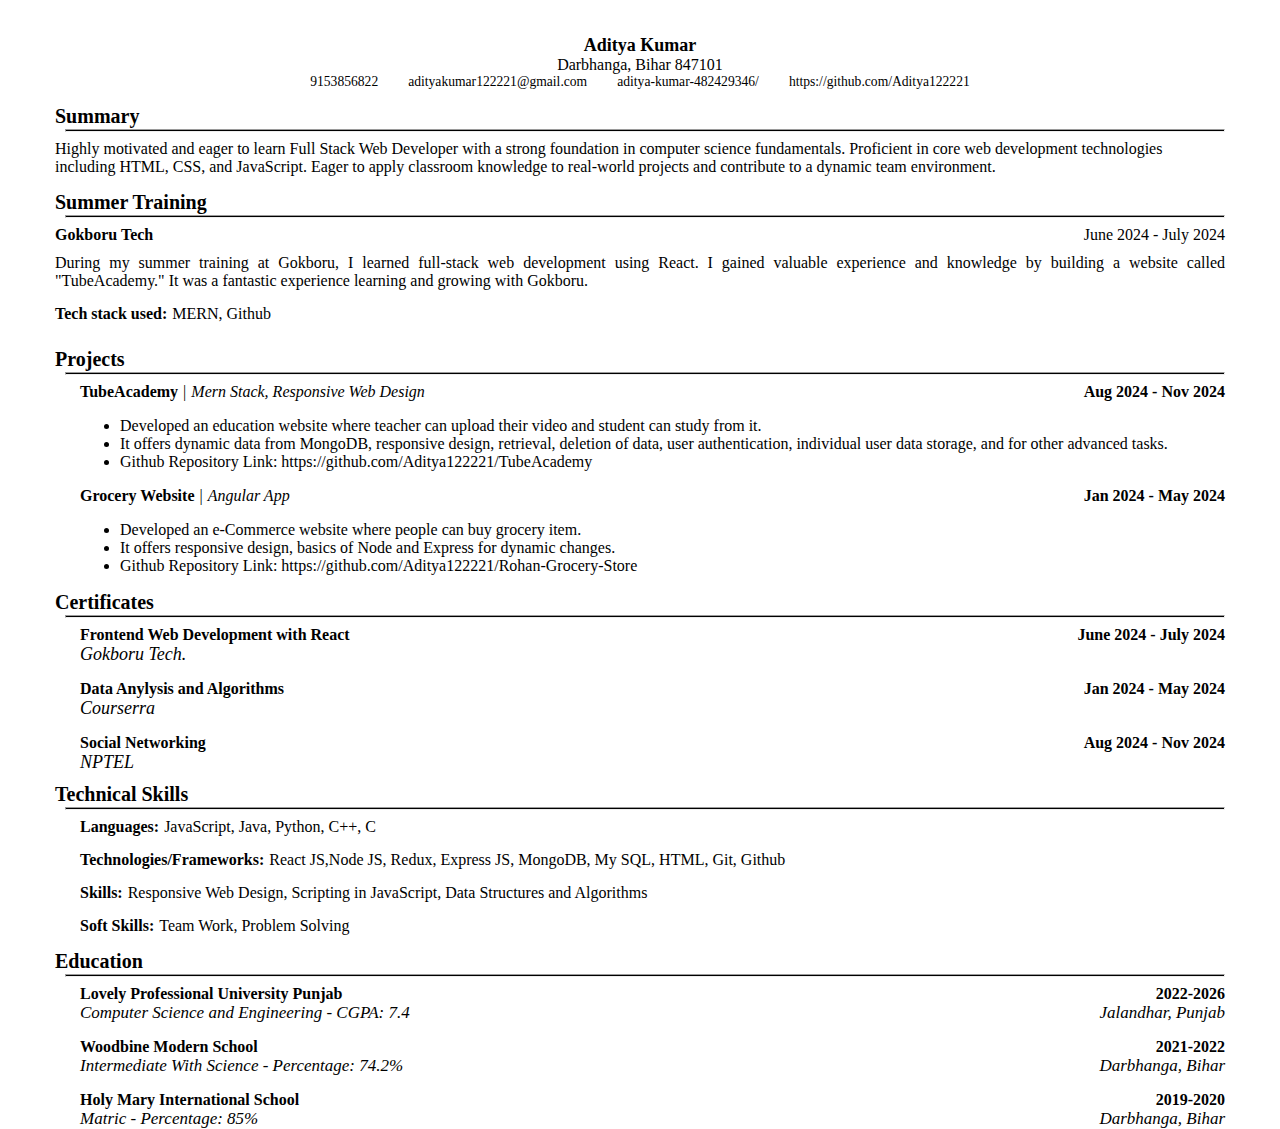
<file: index.html>
<!DOCTYPE html>
<html lang="en">

<head>
    <meta charset="UTF-8">
    <meta name="viewport" content="width=device-width, initial-scale=1.0">
    <link rel="stylesheet" href="index.css">
    <link rel="stylesheet" href="https://cdnjs.cloudflare.com/ajax/libs/font-awesome/6.7.1/css/all.min.css"
        integrity="sha512-5Hs3dF2AEPkpNAR7UiOHba+lRSJNeM2ECkwxUIxC1Q/FLycGTbNapWXB4tP889k5T5Ju8fs4b1P5z/iB4nMfSQ=="
        crossorigin="anonymous" referrerpolicy="no-referrer" />
    <title>Resume</title>
</head>

<body>
    <div class="resume">
        <div class="nameAdd">
            <div class="name">Aditya Kumar</div>
            <div class="address">Darbhanga, Bihar 847101</div>
        </div>
        <div class="cont">
            <div class="contact">
                <i class="fa-solid fa-phone"></i>
                <span>9153856822</span>
            </div>
            <div class="email">
                <i class="fa-solid fa-envelope"></i>
                <span>adityakumar122221@gmail.com</span>
            </div>
            <div class="github">
                <i class="fa-brands fa-linkedin"></i>
                <a href="https://www.linkedin.com/in/aditya-kumar-482429346/" target="_blank">aditya-kumar-482429346/</a>
            </div>
            <div class="github">
                <i class="fa-brands fa-github"></i>
                <a href="https://github.com/Aditya122221" target="_blank">https://github.com/Aditya122221</a>
            </div>
        </div>

        <div class="Summary">
            <div class="s">Summary</div>
            <hr>
            <div class="para">Highly motivated and eager to learn Full Stack Web Developer with a strong foundation in
                computer science fundamentals. Proficient in core web development technologies including HTML, CSS, and
                JavaScript. Eager to apply classroom knowledge to real-world projects and contribute to a dynamic team
                environment.</div>
        </div>

        <div class="Summary">
            <div class="s">Summer Training</div>
            <hr>
            <div class="sTitle">
                <div class="title">Gokboru Tech</div>
                <div class="dura">June 2024 - July 2024</div>
            </div>
            <div class="Sdesc">
                During my summer training at Gokboru, I learned full-stack web development using React. I gained valuable experience and knowledge by building a website called "TubeAcademy." It was a fantastic experience learning and growing with Gokboru.
            </div>
            <div class="STech">
                <span class="thead">Tech stack used: </span>
                <span>MERN, Github</span>
            </div>
        </div>

        <div class="project">
            <div class="p">Projects</div>
            <hr>

            <!-- Repeat this for multiple Project Details -->

            <div class="projectwithdes">
                <div class="titledate">
                    <div class="titlesub">
                        <span class="title">TubeAcademy</span>
                        <span class="dandi">|</span>
                        <span class="subtitle">Mern Stack, Responsive Web Design</span>
                    </div>
                    <span class="date">Aug 2024 - Nov 2024</span>
                </div>
                <ul class="proDes">
                    <li class="descrip">Developed an education website where teacher can upload their video and student
                        can study from it.</li>
                    <li class="descrip">It offers dynamic data from MongoDB, responsive design, retrieval, deletion of
                        data, user authentication, individual user data storage, and for other advanced tasks.</li>
                    <li class="descrip">Github Repository Link: <a href="https://github.com/Aditya122221/TubeAcademy"
                            target="_blank">https://github.com/Aditya122221/TubeAcademy</a></li>
                </ul>
            </div>
            <div class="projectwithdes">
                <div class="titledate">
                    <div class="titlesub">
                        <span class="title">Grocery Website</span>
                        <span class="dandi">|</span>
                        <span class="subtitle">Angular App</span>
                    </div>
                    <span class="date">Jan 2024 - May 2024</span>
                </div>
                <ul class="proDes">
                    <li class="descrip">Developed an e-Commerce website where people can buy grocery item.</li>
                    <li class="descrip">It offers responsive design, basics of Node and Express for dynamic changes.
                    </li>
                    <li class="descrip">Github Repository Link: <a
                            href="https://github.com/Aditya122221/Rohan-Grocery-Store"
                            target="_blank">https://github.com/Aditya122221/Rohan-Grocery-Store</a></li>
                </ul>
            </div>
        </div>

        <div class="certifi">
            <div class="c">Certificates</div>
            <hr>

            <!-- Repeat this for multiple Certification Details -->

            <div class="ccff">

                <div class="certificatwithdes">
                    <div class="titledate">
                        <div class="title">Frontend Web Development with React</div>
                        <div class="date">June 2024 - July 2024</div>
                    </div>
                    <div class="webname">Gokboru Tech.</div>
                </div>

                <div class="certificatwithdes">
                    <div class="titledate">
                        <div class="title">Data Anylysis and Algorithms</div>
                        <div class="date">Jan 2024 - May 2024</div>
                    </div>
                    <div class="webname">Courserra</div>
                </div>

                <div class="certificatwithdes">
                    <div class="titledate">
                        <div class="title">Social Networking</div>
                        <div class="date">Aug 2024 - Nov 2024</div>
                    </div>
                    <div class="webname">NPTEL</div>
                </div>
            </div>
        </div>

        <div class="technical">
            <div class="t">Technical Skills</div>
            <hr>

            <!-- Repeat this for multiple skill -->

            <div class="ski">
                <div class="skillwithdesc">
                    <div class="skill">
                        <span class="skilltitle">Languages: </span>
                        <span class="dess">JavaScript, Java, Python, C++, C</span>
                    </div>
                </div>

                <div class="skillwithdesc">
                    <div class="skill">
                        <span class="skilltitle">Technologies/Frameworks: </span>
                        <span class="dess">React JS,Node JS, Redux, Express JS, MongoDB, My SQL, HTML, Git,
                            Github</span>
                    </div>
                </div>

                <div class="skillwithdesc">
                    <div class="skill">
                        <span class="skilltitle">Skills: </span>
                        <span class="dess">Responsive Web Design, Scripting in JavaScript, Data Structures and
                            Algorithms</span>
                    </div>
                </div>

                <div class="skillwithdesc">
                    <div class="skill">
                        <span class="skilltitle">Soft Skills: </span>
                        <span class="dess">Team Work, Problem Solving</span>
                    </div>
                </div>
            </div>
        </div>

        <div class="edu">
            <div class="e">Education</div>
            <hr>

            <!-- Repeat this for multiple Education details -->
            <div class="eedd">
                <div class="a">
                    <div class="b">
                        <div class="d">Lovely Professional University Punjab</div>
                        <div class="x">2022-2026</div>
                    </div>
                    <div class="z">
                        <div class="f">Computer Science and Engineering - CGPA: 7.4</div>
                        <div class="g">Jalandhar, Punjab</div>
                    </div>
                </div>

                <div class="a">
                    <div class="b">
                        <div class="d">Woodbine Modern School</div>
                        <div class="x">2021-2022</div>
                    </div>
                    <div class="z">
                        <div class="f">Intermediate With Science - Percentage: 74.2%</div>
                        <div class="g">Darbhanga, Bihar</div>
                    </div>
                </div>

                <div class="a">
                    <div class="b">
                        <div class="d">Holy Mary International School</div>
                        <div class="x">2019-2020</div>
                    </div>
                    <div class="z">
                        <div class="f">Matric - Percentage: 85%</div>
                        <div class="g">Darbhanga, Bihar</div>
                    </div>
                </div>
            </div>
        </div>
    </div>
</body>

</html>
</file>
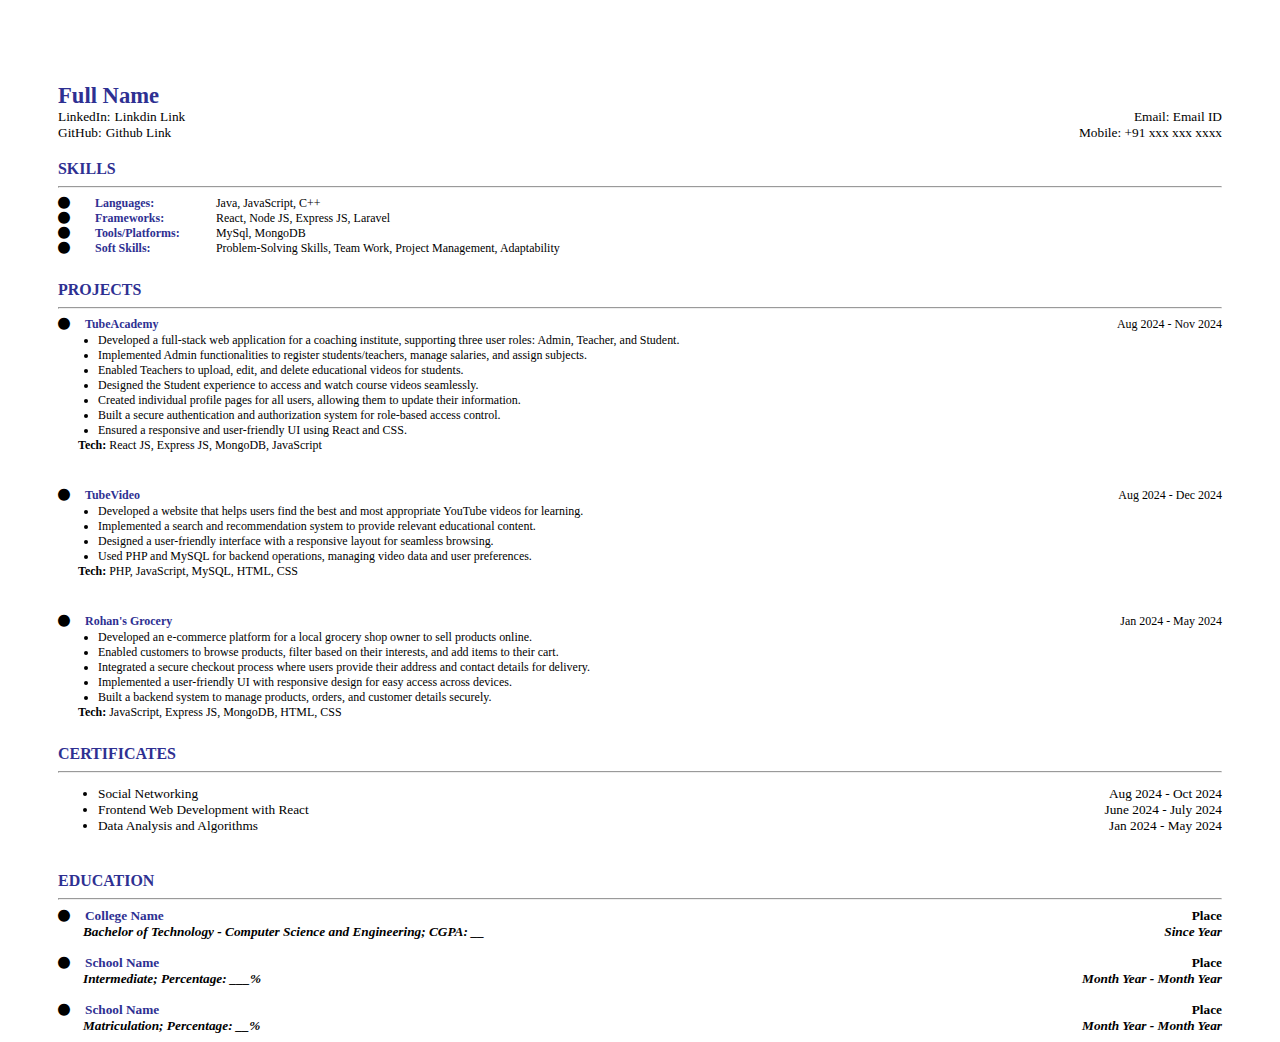
<file: GeneralCV/index.html>
<!DOCTYPE html>
<html lang="en">

<head>
    <meta charset="UTF-8">
    <meta name="viewport" content="width=device-width, initial-scale=1.0">
    <link rel="stylesheet" href="https://cdnjs.cloudflare.com/ajax/libs/font-awesome/6.7.2/css/all.min.css"
        integrity="sha512-Evv84Mr4kqVGRNSgIGL/F/aIDqQb7xQ2vcrdIwxfjThSH8CSR7PBEakCr51Ck+w+/U6swU2Im1vVX0SVk9ABhg=="
        crossorigin="anonymous" referrerpolicy="no-referrer" />
    <link rel="stylesheet" href="index.css">
    <title>General CV</title>
</head>

<body>
    <div class="resume">
        <div class="name">Full Name</div>
        <div class="contact">
            <div class="link">
                <div class="linkdin">
                    <div class="lindin1">LinkedIn: </div>
                    <a href="#" class="linkdin2"
                        target="_blank">Linkdin Link</a>
                </div>
                <div class="email">Email: Email ID</div>
            </div>
            <div class="con">
                <div class="linkdin">
                    <div class="lindin1">GitHub: </div>
                    <a href="#" class="linkdin2"
                        target="_blank">Github Link</a>
                </div>
                <div class="phone">Mobile: +91 xxx xxx xxxx</div>
            </div>
        </div>

        <!-- ---------------------------------Skills----------------------------- -->

        <div class="tt" id="special">
            <div class="title">SKILLS</div>
            <hr class="regularHR">

            <div class="aa">
                <!-- Copy this for multiple skills -->
                <div class="ab">
                    <i class="fa-solid fa-circle" style="color: #000000;"></i>
                    <div class="ac">Languages:</div>
                    <div class="ad">Java, JavaScript, C++</div>
                </div>
                <div class="ab">
                    <i class="fa-solid fa-circle" style="color: #000000;"></i>
                    <div class="ac">Frameworks:</div>
                    <div class="ad">React, Node JS, Express JS, Laravel</div>
                </div>
                <div class="ab">
                    <i class="fa-solid fa-circle" style="color: #000000;"></i>
                    <div class="ac">Tools/Platforms:</div>
                    <div class="ad">MySql, MongoDB</div>
                </div>
                <div class="ab">
                    <i class="fa-solid fa-circle" style="color: #000000;"></i>
                    <div class="ac">Soft Skills:</div>
                    <div class="ad">Problem-Solving Skills, Team Work, Project Management, Adaptability</div>
                </div>
            </div>
        </div>

        <!-- -------------------------------Internship--------------------------- -->

        <!-- <div class="tt">
            <div class="title">INTERNSHIP</div>
            <hr class="regularHR">
            <div class="ba"> -->
        <!-- Copy this for multiple Internship details -->
        <!-- <div class="bb">
                    <div class="bc">
                        <div class="bf">
                            <i class="fa-solid fa-circle" style="color: #000000;"></i>
                            <div class="bd">RGIS Web Solution</div>
                        </div>
                        <div class="be">August 2024 - November 2024</div>
                    </div>
                    <div class="bg">SDE Intern</div>
                    <div class="bh">
                        <div class="bi">
                            <i class="fa-regular fa-circle" style="color: #000000;"></i>
                            <div class="bj"> <span class="points">About: </span>Maintained APIs, Database, Bugs and Front-End Development and consistently exhibited a high level of professionalism.</div>
                        </div>
                        <div class="bi">
                            <i class="fa-regular fa-circle" style="color: #000000;"></i>
                            <span class="points" id="ff">Tech stack used: </span>
                            <span class="bk">Express JS, Rest API, Mongo DB</span>
                        </div>
                    </div>
                </div>
            </div>
        </div> -->

        <!-- -----------------------------Projects------------------------------- -->

        <div class="tt">
            <div class="title">PROJECTS</div>
            <hr class="regularHR">

            <div class="ca">
                <!-- Copy this for multiple project details -->
                <div class="cb">
                    <div class="cc">
                        <div class="cd">
                            <i class="fa-solid fa-circle" style="color: #000000;"></i>
                            <div class="ce">TubeAcademy</div>
                        </div>
                        <div class="cf">Aug 2024 - Nov 2024</div>
                    </div>
                    <ul class="pul">
                        <!-- Copy this for multiple project description -->
                        <li class="pli">Developed a full-stack web application for a coaching institute, supporting three user roles: Admin, Teacher, and Student.</li>
                        <li class="pli">Implemented Admin functionalities to register students/teachers, manage salaries, and assign subjects.</li>
                        <li class="pli">Enabled Teachers to upload, edit, and delete educational videos for students.</li>
                        <li>Designed the Student experience to access and watch course videos seamlessly.</li>
                        <li>Created individual profile pages for all users, allowing them to update their information.</li>
                        <li>Built a secure authentication and authorization system for role-based access control.</li>
                        <li>Ensured a responsive and user-friendly UI using React and CSS.</li>
                    </ul>
                    <div class="cg">
                        <span class="ch">Tech: </span>
                        <span class="ci">React JS, Express JS, MongoDB, JavaScript</span>
                    </div>
                </div>

                <div class="cb ggg">
                    <div class="cc">
                        <div class="cd">
                            <i class="fa-solid fa-circle" style="color: #000000;"></i>
                            <div class="ce">TubeVideo</div>
                        </div>
                        <div class="cf">Aug 2024 - Dec 2024</div>
                    </div>
                    <ul class="pul">
                        <!-- Copy this for multiple project description -->
                        <li class="pli">Developed a website that helps users find the best and most appropriate YouTube videos for learning.</li>
                        <li class="pli">Implemented a search and recommendation system to provide relevant educational content.</li>
                        <li>Designed a user-friendly interface with a responsive layout for seamless browsing.</li>
                        <li>Used PHP and MySQL for backend operations, managing video data and user preferences.</li>
                    </ul>
                    <div class="cg">
                        <span class="ch">Tech: </span>
                        <span class="ci">PHP, JavaScript, MySQL, HTML, CSS</span>
                    </div>
                </div>

                <div class="cb ggg">
                    <div class="cc">
                        <div class="cd">
                            <i class="fa-solid fa-circle" style="color: #000000;"></i>
                            <div class="ce">Rohan's Grocery</div>
                        </div>
                        <div class="cf">Jan 2024 - May 2024</div>
                    </div>
                    <ul class="pul">
                        <!-- Copy this for multiple project description -->
                        <li class="pli">Developed an e-commerce platform for a local grocery shop owner to sell products online.</li>
                        <li class="pli">Enabled customers to browse products, filter based on their interests, and add items to their cart.</li>
                        <li>Integrated a secure checkout process where users provide their address and contact details for delivery.</li>
                        <li>Implemented a user-friendly UI with responsive design for easy access across devices.</li>
                        <li>Built a backend system to manage products, orders, and customer details securely.</li>
                    </ul>
                    <div class="cg">
                        <span class="ch">Tech: </span>
                        <span class="ci">JavaScript, Express JS, MongoDB, HTML, CSS</span>
                    </div>
                </div>
            </div>
        </div>

        <!-- ---------------------------Certificates----------------------------- -->

        <div class="tt">
            <div class="title">CERTIFICATES</div>
            <hr class="regularHR">

            <div class="da">
                <ul class="cul">
                    <!-- Copy this for multiple Certificates details -->
                    <li class="cli">
                        <div class="de">
                            <div class="dc">Social Networking</div>
                            <div class="dd">Aug 2024 - Oct 2024</div>
                        </div>
                    </li>
                    <li class="cli">
                        <div class="de">
                            <div class="dc">Frontend Web Development with React</div>
                            <div class="dd">June 2024 - July 2024</div>
                        </div>
                    </li>
                    <li class="cli">
                        <div class="de">
                            <div class="dc">Data Analysis and Algorithms</div>
                            <div class="dd">Jan 2024 - May 2024</div>
                        </div>
                    </li>
                </ul>
            </div>
        </div>

        <!-- <div class="tt">
            <div class="title">EXTRA CURRICULAR</div>
            <hr class="regularHR">

            <div>
                <ul>
                    <li>NTPC Quiz Competition( Feb, 2024)<br>
                        Topic: Business <br>
                        Scored 4th rank in Bihar and Jharkhand Zone
                    </li> <br>
                    <li>NSS Member(Since 2023)<br>
                        Recently volunteered  in the event organized in Red Cross Bhawan by Louise Braille Welfare Association for the blind people. <br>
                    </li><br>
                    <li>Treasurer and Finance Manager(Since 2023)<br>
                        Handling budgeting, expense tracking, and fund allocation while ensuring financial transparency and stability.
                    </li>
                </ul>
            </div>
        </div> -->

        <!-- -------------------------------Education--------------------------- -->

        <div class="tt">
            <div class="title">EDUCATION</div>
            <hr class="regularHR">

            <div class="ea">
                <!-- Copy this for multiple education details -->
                <div class="eb">
                    <div class="ec">
                        <div class="ee">
                            <i class="fa-solid fa-circle" style="color: #000000;"></i>
                            <div class="ef">College Name</div>
                        </div>
                        <div class="eg">Place</div>
                    </div>
                    <div class="ed">
                        <div class="eh">Bachelor of Technology - Computer Science and Engineering; <span class="points">
                                CGPA: __</span></div>
                        <div class="ei">Since Year</div>
                    </div>
                </div>

                <div class="eb" id="sec">
                    <div class="ec">
                        <div class="ee">
                            <i class="fa-solid fa-circle" style="color: #000000;"></i>
                            <div class="ef">School Name</div>
                        </div>
                        <div class="eg">Place</div>
                    </div>
                    <div class="ed">
                        <div class="eh">Intermediate; <span class="points"> Percentage: ___%</span></div>
                        <div class="ei">Month Year - Month Year</div>
                    </div>
                </div>

                <div class="eb" id="sec">
                    <div class="ec">
                        <div class="ee">
                            <i class="fa-solid fa-circle" style="color: #000000;"></i>
                            <div class="ef">School Name</div>
                        </div>
                        <div class="eg">Place</div>
                    </div>
                    <div class="ed">
                        <div class="eh">Matriculation; <span class="points"> Percentage: __%</span></div>
                        <div class="ei">Month Year - Month Year</div>
                    </div>
                </div>
            </div>
        </div>
    </div>
</body>

</html>
</file>
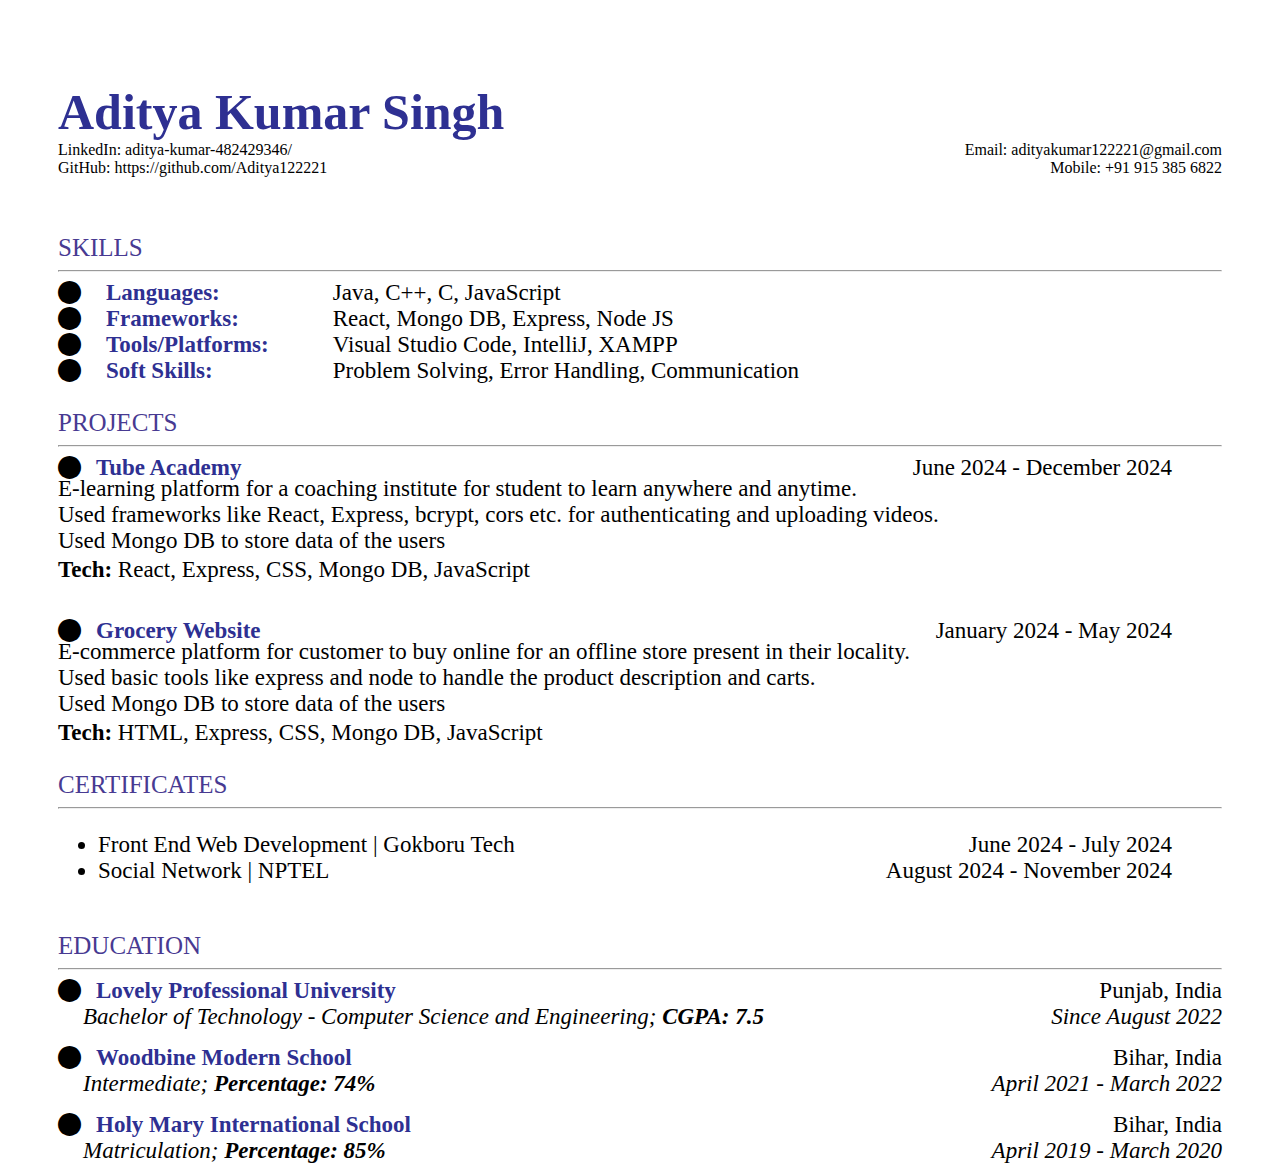
<file: SoftSkill/index.html>
<!DOCTYPE html>
<html lang="en">

<head>
    <meta charset="UTF-8">
    <meta name="viewport" content="width=device-width, initial-scale=1.0">
    <link rel="stylesheet" href="https://cdnjs.cloudflare.com/ajax/libs/font-awesome/6.7.2/css/all.min.css"
        integrity="sha512-Evv84Mr4kqVGRNSgIGL/F/aIDqQb7xQ2vcrdIwxfjThSH8CSR7PBEakCr51Ck+w+/U6swU2Im1vVX0SVk9ABhg=="
        crossorigin="anonymous" referrerpolicy="no-referrer" />
    <link rel="stylesheet" href="index.css">
    <title>Soft Skill</title>
</head>

<body>
    <div class="resume">
        <div class="name">Aditya Kumar Singh</div>
        <div class="contact">
            <div class="link">
                <div class="linkdin">
                    <div class="lindin1">LinkedIn: </div>
                    <a href="https://www.linkedin.com/in/aditya-kumar-482429346/" class="linkdin2" target="_blank">aditya-kumar-482429346/</a>
                </div>
                <div class="email">Email: adityakumar122221@gmail.com</div>
            </div>
            <div class="con">
                <div class="linkdin">
                    <div class="lindin1">GitHub: </div>
                    <a href="https://github.com/Aditya122221" class="linkdin2" target="_blank">https://github.com/Aditya122221</a>
                </div>
                <div class="phone">Mobile: +91 915 385 6822</div>
            </div>
        </div>

        <!-- ---------------------------------Skills----------------------------- -->

        <div class="tt" id="special">
            <div class="title">SKILLS</div>
            <hr class="regularHR">

            <div class="aa">
                <!-- Copy this for multiple skills -->
                <div class="ab">
                    <i class="fa-solid fa-circle" style="color: #000000;"></i>
                    <div class="ac">Languages:</div>
                    <div class="ad">Java, C++, C, JavaScript</div>
                </div>
                <div class="ab">
                    <i class="fa-solid fa-circle" style="color: #000000;"></i>
                    <div class="ac">Frameworks:</div>
                    <div class="ad">React, Mongo DB, Express, Node JS</div>
                </div>
                <div class="ab">
                    <i class="fa-solid fa-circle" style="color: #000000;"></i>
                    <div class="ac">Tools/Platforms:</div>
                    <div class="ad">Visual Studio Code, IntelliJ, XAMPP</div>
                </div>
                <div class="ab">
                    <i class="fa-solid fa-circle" style="color: #000000;"></i>
                    <div class="ac">Soft Skills:</div>
                    <div class="ad">Problem Solving, Error Handling, Communication</div>
                </div>
            </div>
        </div>

        <!-- -------------------------------Internship--------------------------- -->

        <!-- <div class="tt">
            <div class="title">INTERNSHIP</div>
            <hr class="regularHR">
            <div class="ba"> -->
                <!-- Copy this for multiple Internship details -->
                <!-- <div class="bb">
                    <div class="bc">
                        <div class="bf">
                            <i class="fa-solid fa-circle" style="color: #000000;"></i>
                            <div class="bd">RGIS Web Solution</div>
                        </div>
                        <div class="be">August 2024 - November 2024</div>
                    </div>
                    <div class="bg">SDE Intern</div>
                    <div class="bh">
                        <div class="bi">
                            <i class="fa-regular fa-circle" style="color: #000000;"></i>
                            <div class="bj"> <span class="points">About: </span>Maintained APIs, Database, Bugs and Front-End Development and consistently exhibited a high level of professionalism.</div>
                        </div>
                        <div class="bi">
                            <i class="fa-regular fa-circle" style="color: #000000;"></i>
                            <span class="points" id="ff">Tech stack used: </span>
                            <span class="bk">Express JS, Rest API, Mongo DB</span>
                        </div>
                    </div>
                </div>
            </div>
        </div> -->

        <!-- -----------------------------Projects------------------------------- -->

        <div class="tt">
            <div class="title">PROJECTS</div>
            <hr class="regularHR">

            <div class="ca">
                <!-- Copy this for multiple project details -->
                <div class="cb">
                    <div class="cc">
                        <div class="cd">
                            <i class="fa-solid fa-circle" style="color: #000000;"></i>
                            <div class="ce">Tube Academy</div>
                        </div>
                        <div class="cf">June 2024 - December 2024</div>
                    </div>
                    <ul class="pul">
                        <!-- Copy this for multiple project description -->
                        <li class="pli">E-learning platform for a coaching institute for student to learn anywhere and anytime.</li>
                        <li class="pli">Used frameworks like React, Express, bcrypt, cors etc. for authenticating and uploading videos.</li>
                        <li class="pli">Used Mongo DB to store data of the users</li>
                    </ul>
                    <div class="cg">
                        <span class="ch">Tech: </span>
                        <span class="ci">React, Express, CSS, Mongo DB, JavaScript</span>
                    </div>
                </div>

                <div class="cb ggg">
                    <div class="cc">
                        <div class="cd">
                            <i class="fa-solid fa-circle" style="color: #000000;"></i>
                            <div class="ce">Grocery Website</div>
                        </div>
                        <div class="cf">January 2024 - May 2024</div>
                    </div>
                    <ul class="pul">
                        <!-- Copy this for multiple project description -->
                        <li class="pli">E-commerce platform for customer to buy online for an offline store present in their locality.</li>
                        <li class="pli">Used basic tools like express and node to handle the product description and carts.</li>
                        <li class="pli">Used Mongo DB to store data of the users</li>
                    </ul>
                    <div class="cg">
                        <span class="ch">Tech: </span>
                        <span class="ci">HTML, Express, CSS, Mongo DB, JavaScript</span>
                    </div>
                </div>
            </div>
        </div>

        <!-- ---------------------------Certificates----------------------------- -->

        <div class="tt">
            <div class="title">CERTIFICATES</div>
            <hr class="regularHR">

            <div class="da">
                <ul class="cul">
                    <!-- Copy this for multiple Certificates details -->
                    <li class="cli">
                        <div class="de">
                            <div class="dc">Front End Web Development | Gokboru Tech</div>
                            <div class="dd">June 2024 - July 2024</div>
                        </div>
                    </li>
                    <li class="cli">
                        <div class="de">
                            <div class="dc">Social Network | NPTEL</div>
                            <div class="dd">August 2024 - November 2024</div>
                        </div>
                    </li>
                </ul>
            </div>
        </div>

        <!-- -------------------------------Education--------------------------- -->

        <div class="tt">
            <div class="title">EDUCATION</div>
            <hr class="regularHR">

            <div class="ea">
                <!-- Copy this for multiple education details -->
                <div class="eb">
                    <div class="ec">
                        <div class="ee">
                            <i class="fa-solid fa-circle" style="color: #000000;"></i>
                            <div class="ef">Lovely Professional University</div>
                        </div>
                        <div class="eg">Punjab, India</div>
                    </div>
                    <div class="ed">
                        <div class="eh">Bachelor of Technology - Computer Science and Engineering; <span class="points"> CGPA: 7.5</span></div>
                        <div class="ei">Since August 2022</div>
                    </div>
                </div>

                <div class="eb" id="sec">
                    <div class="ec">
                        <div class="ee">
                            <i class="fa-solid fa-circle" style="color: #000000;"></i>
                            <div class="ef">Woodbine Modern School</div>
                        </div>
                        <div class="eg">Bihar, India</div>
                    </div>
                    <div class="ed">
                        <div class="eh">Intermediate; <span class="points"> Percentage: 74%</span></div>
                        <div class="ei">April 2021 - March 2022</div>
                    </div>
                </div>

                <div class="eb" id="sec">
                    <div class="ec">
                        <div class="ee">
                            <i class="fa-solid fa-circle" style="color: #000000;"></i>
                            <div class="ef">Holy Mary International School</div>
                        </div>
                        <div class="eg">Bihar, India</div>
                    </div>
                    <div class="ed">
                        <div class="eh">Matriculation; <span class="points"> Percentage: 85%</span></div>
                        <div class="ei">April 2019 - March 2020</div>
                    </div>
                </div>
            </div>
        </div>
    </div>
</body>

</html>
</file>
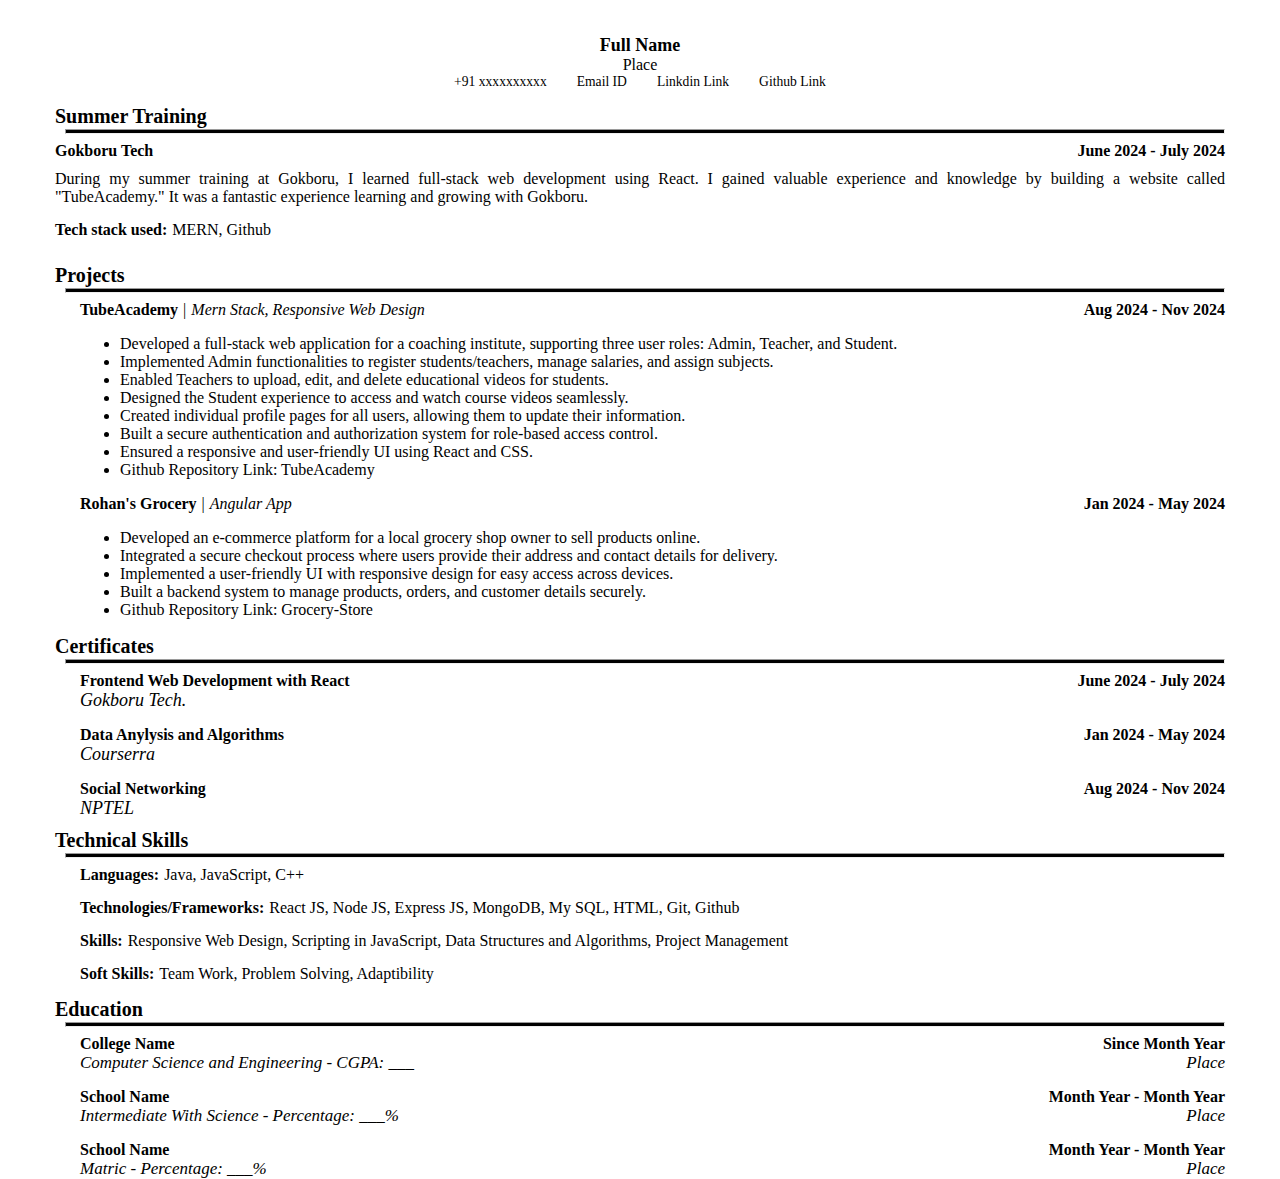
<file: SpecializedCV/index.html>
<!DOCTYPE html>
<html lang="en">

<head>
    <meta charset="UTF-8">
    <meta name="viewport" content="width=device-width, initial-scale=1.0">
    <link rel="stylesheet" href="index.css">
    <link rel="stylesheet" href="https://cdnjs.cloudflare.com/ajax/libs/font-awesome/6.7.1/css/all.min.css"
        integrity="sha512-5Hs3dF2AEPkpNAR7UiOHba+lRSJNeM2ECkwxUIxC1Q/FLycGTbNapWXB4tP889k5T5Ju8fs4b1P5z/iB4nMfSQ=="
        crossorigin="anonymous" referrerpolicy="no-referrer" />
    <title>Specialized Resume</title>
</head>

<body>
    <div class="resume">
        <div class="nameAdd">
            <div class="name">Full Name</div>
            <div class="address">Place</div>
        </div>
        <div class="cont">
            <div class="contact">
                <i class="fa-solid fa-phone"></i>
                <span>+91 xxxxxxxxxx</span>
            </div>
            <div class="email">
                <i class="fa-solid fa-envelope"></i>
                <span>Email ID</span>
            </div>
            <div class="github">
                <i class="fa-brands fa-linkedin"></i>
                <a href="#" target="_blank">Linkdin Link</a>
            </div>
            <div class="github">
                <i class="fa-brands fa-github"></i>
                <a href="#" target="_blank">Github Link</a>
            </div>
        </div>

        <div class="Summary">
            <div class="s">Summer Training</div>
            <hr>
            <div class="sTitle">
                <div class="title">Gokboru Tech</div>
                <div class="dura">June 2024 - July 2024</div>
            </div>
            <div class="Sdesc">
                During my summer training at Gokboru, I learned full-stack web development using React. I gained valuable experience and knowledge by building a website called "TubeAcademy." It was a fantastic experience learning and growing with Gokboru.
            </div>
            <div class="STech">
                <span class="thead">Tech stack used: </span>
                <span>MERN, Github</span>
            </div>
        </div>

        <div class="project">
            <div class="p">Projects</div>
            <hr>

            <!-- Repeat this for multiple Project Details -->

            <div class="projectwithdes">
                <div class="titledate">
                    <div class="titlesub">
                        <span class="title">TubeAcademy</span>
                        <span class="dandi">|</span>
                        <span class="subtitle">Mern Stack, Responsive Web Design</span>
                    </div>
                    <span class="date">Aug 2024 - Nov 2024</span>
                </div>
                <ul class="proDes">
                    <li class="descrip">Developed a full-stack web application for a coaching institute, supporting three user roles: Admin, Teacher, and Student.</li>
                    <li class="descrip">Implemented Admin functionalities to register students/teachers, manage salaries, and assign subjects.</li>
                    <li>Enabled Teachers to upload, edit, and delete educational videos for students.</li>
                    <li>Designed the Student experience to access and watch course videos seamlessly.</li>
                    <li>Created individual profile pages for all users, allowing them to update their information.</li>
                    <li>Built a secure authentication and authorization system for role-based access control.</li>
                    <li>Ensured a responsive and user-friendly UI using React and CSS.</li>
                    <li class="descrip">Github Repository Link: <a href="#"
                            target="_blank">TubeAcademy</a></li>
                </ul>
            </div>
            <div class="projectwithdes">
                <div class="titledate">
                    <div class="titlesub">
                        <span class="title">Rohan's Grocery</span>
                        <span class="dandi">|</span>
                        <span class="subtitle">Angular App</span>
                    </div>
                    <span class="date">Jan 2024 - May 2024</span>
                </div>
                <ul class="proDes">
                    <li class="descrip">Developed an e-commerce platform for a local grocery shop owner to sell products online.</li>
                    <li>Integrated a secure checkout process where users provide their address and contact details for delivery.</li>
                    <li>Implemented a user-friendly UI with responsive design for easy access across devices.</li>
                    <li>Built a backend system to manage products, orders, and customer details securely.</li>
                    <li class="descrip">Github Repository Link: <a
                            href="#"
                            target="_blank">Grocery-Store</a></li>
                </ul>
            </div>
        </div>

        <div class="certifi">
            <div class="c">Certificates</div>
            <hr>

            <!-- Repeat this for multiple Certification Details -->

            <div class="ccff">

                <div class="certificatwithdes">
                    <div class="titledate">
                        <div class="title">Frontend Web Development with React</div>
                        <div class="date">June 2024 - July 2024</div>
                    </div>
                    <div class="webname">Gokboru Tech.</div>
                </div>

                <div class="certificatwithdes">
                    <div class="titledate">
                        <div class="title">Data Anylysis and Algorithms</div>
                        <div class="date">Jan 2024 - May 2024</div>
                    </div>
                    <div class="webname">Courserra</div>
                </div>

                <div class="certificatwithdes">
                    <div class="titledate">
                        <div class="title">Social Networking</div>
                        <div class="date">Aug 2024 - Nov 2024</div>
                    </div>
                    <div class="webname">NPTEL</div>
                </div>
            </div>
        </div>

        <div class="technical">
            <div class="t">Technical Skills</div>
            <hr>

            <!-- Repeat this for multiple skill -->

            <div class="ski">
                <div class="skillwithdesc">
                    <div class="skill">
                        <span class="skilltitle">Languages: </span>
                        <span class="dess">Java, JavaScript, C++</span>
                    </div>
                </div>

                <div class="skillwithdesc">
                    <div class="skill">
                        <span class="skilltitle">Technologies/Frameworks: </span>
                        <span class="dess">React JS, Node JS, Express JS, MongoDB, My SQL, HTML, Git,
                            Github</span>
                    </div>
                </div>

                <div class="skillwithdesc">
                    <div class="skill">
                        <span class="skilltitle">Skills: </span>
                        <span class="dess">Responsive Web Design, Scripting in JavaScript, Data Structures and
                            Algorithms, Project Management</span>
                    </div>
                </div>

                <div class="skillwithdesc">
                    <div class="skill">
                        <span class="skilltitle">Soft Skills: </span>
                        <span class="dess">Team Work, Problem Solving, Adaptibility</span>
                    </div>
                </div>
            </div>
        </div>

        <div class="edu">
            <div class="e">Education</div>
            <hr>

            <!-- Repeat this for multiple Education details -->
            <div class="eedd">
                <div class="a">
                    <div class="b">
                        <div class="d">College Name</div>
                        <div class="x">Since Month Year</div>
                    </div>
                    <div class="z">
                        <div class="f">Computer Science and Engineering - CGPA: ___</div>
                        <div class="g">Place</div>
                    </div>
                </div>

                <div class="a">
                    <div class="b">
                        <div class="d">School Name</div>
                        <div class="x">Month Year - Month Year</div>
                    </div>
                    <div class="z">
                        <div class="f">Intermediate With Science - Percentage: ___%</div>
                        <div class="g">Place</div>
                    </div>
                </div>

                <div class="a">
                    <div class="b">
                        <div class="d">School Name</div>
                        <div class="x">Month Year - Month Year</div>
                    </div>
                    <div class="z">
                        <div class="f">Matric - Percentage: ___%</div>
                        <div class="g">Place</div>
                    </div>
                </div>
            </div>
        </div>
    </div>
</body>

</html>
</file>
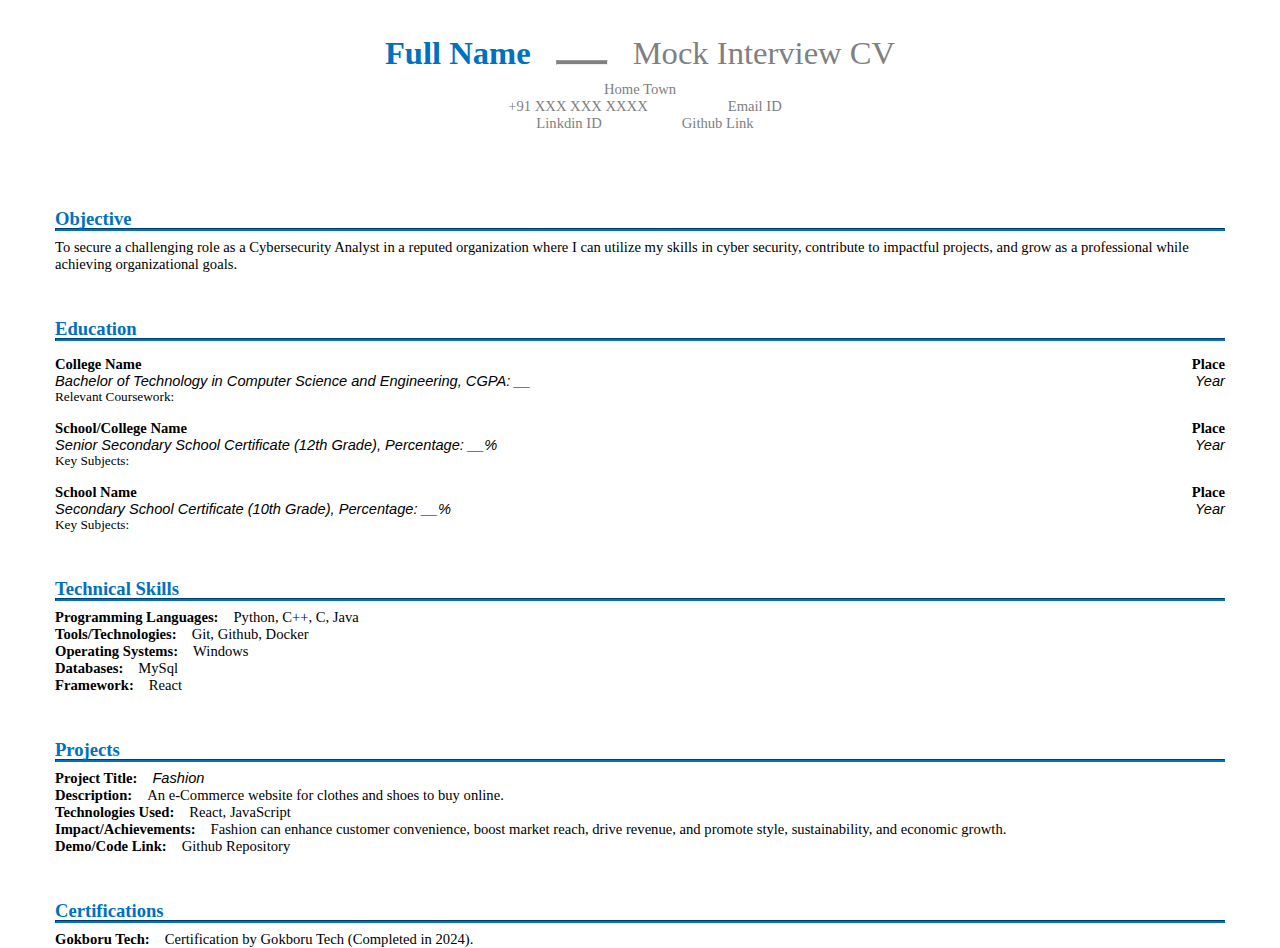
<file: CSE357/indes.html>
<!DOCTYPE html>
<html lang="en">

<head>
    <meta charset="UTF-8">
    <meta name="viewport" content="width=device-width, initial-scale=1.0">
    <title>AI Resume</title>
    <link rel="stylesheet" href="index.css">
    <link rel="stylesheet" href="https://cdnjs.cloudflare.com/ajax/libs/font-awesome/6.7.1/css/all.min.css"
        integrity="sha512-5Hs3dF2AEPkpNAR7UiOHba+lRSJNeM2ECkwxUIxC1Q/FLycGTbNapWXB4tP889k5T5Ju8fs4b1P5z/iB4nMfSQ=="
        crossorigin="anonymous" referrerpolicy="no-referrer" />
</head>

<body>
    <div class="resume">
        <div class="head">
            <div class="name">Full Name</div>
            <hr class="nameHR">
            <div class="mock">Mock Interview CV</div>
        </div>
        <div class="address">
            <span>Home Town</span>
        </div>
        <div class="contact">
            <div class="perCon">
                <div class="phone">
                    <i class="fa-solid fa-mobile" style="color: #808080;"></i>
                    <span>+91 XXX XXX XXXX</span>
                </div>
                <i class="fa-solid fa-circle" style="color: #808080;"></i>
                <div class="phone">
                    <i class="fa-regular fa-envelope" style="color: #808080;"></i>
                    <span>Email ID</span>
                </div>
            </div>
            <div class="perCon">
                <div class="phone">
                    <i class="fa-brands fa-linkedin-in" style="color: #808080;"></i>
                    <a class="aa" target="_blank"
                        href="#">Linkdin ID</a>
                </div>
                <i class="fa-solid fa-circle" style="color: #808080;"></i>
                <div class="phone">
                    <i class="fa-brands fa-github" style="color: #808080;"></i>
                    <a class="aa" target="_blank" href="#">Github Link</a>
                </div>
            </div>
        </div>
        <div class="obj">
            <div class="e">Objective</div>
            <hr class="regularHR">

            <div class="oobb">
                To secure a challenging role as a Cybersecurity Analyst in a reputed organization where I can utilize my skills in cyber security, contribute to impactful projects, and grow as a professional while achieving organizational goals.
            </div>
        </div>

    </div>
    <div class="edu">
        <div class="e">Education</div>
        <hr class="regularHR">

        <!-- Repeat this for multiple Education details -->
        <div class="eedd">
            <div class="uniNameAdd">
                <div class="uniName">College Name</div>
                <div class="uniAdd">Place</div>
            </div>
            <div class="degYr">
                <div class="deg">Bachelor of Technology in Computer Science and Engineering, CGPA: __</div>
                <div class="yr">Year</div>
            </div>
            <div class="courses">
                Relevant Coursework: 
            </div>
        </div>

        <div class="eedd">
            <div class="uniNameAdd">
                <div class="uniName">School/College Name</div>
                <div class="uniAdd">Place</div>
            </div>
            <div class="degYr">
                <div class="deg">Senior Secondary School Certificate (12th Grade), Percentage: __%</div>
                <div class="yr">Year</div>
            </div>
            <div class="courses">
                Key Subjects: 
            </div>
        </div>

        <div class="eedd">
            <div class="uniNameAdd">
                <div class="uniName">School Name</div>
                <div class="uniAdd">Place</div>
            </div>
            <div class="degYr">
                <div class="deg">Secondary School Certificate (10th Grade), Percentage: __%</div>
                <div class="yr">Year</div>
            </div>
            <div class="courses">
                Key Subjects:
            </div>
        </div>
    </div>

    <div class="edu">
        <div class="e">Technical Skills</div>
        <hr class="regularHR">

        <div class="skills">
            <div class="progSkill">
                <div class="prog">Programming Languages:</div>
                <div class="skill">Python, C++, C, Java</div>
            </div>
            <div class="progSkill">
                <div class="prog">Tools/Technologies:</div>
                <div class="skill">Git, Github, Docker</div>
            </div>
            <div class="progSkill">
                <div class="prog">Operating Systems:</div>
                <div class="skill">Windows</div>
            </div>
            <div class="progSkill">
                <div class="prog">Databases:</div>
                <div class="skill">MySql</div>
            </div>
            <div class="progSkill">
                <div class="prog">Framework:</div>
                <div class="skill">React</div>
            </div>
        </div>
    </div>

    <div class="edu">
        <div class="e">Projects</div>
        <hr class="regularHR">

        <div class="projectDes">
            <div class="projectTitle">
                <div class="title">Project Title:</div>
                <div class="dest">Fashion</div>
            </div>
            <div class="projectTitle">
                <div class="title">Description:</div>
                <div class="des">An e-Commerce website for clothes and shoes to buy online.</div>
            </div>
            <div class="projectTitle">
                <div class="title">Technologies Used:</div>
                <div class="des">React, JavaScript</div>
            </div>
            <div class="projectTitle">
                <div class="title">Impact/Achievements:</div>
                <div class="des">Fashion can enhance customer convenience, boost market reach, drive revenue, and
                    promote style, sustainability, and economic growth.</div>
            </div>
            <div class="projectTitle">
                <div class="title">Demo/Code Link:</div>
                <a class="des aaa" href="https://github.com/Adit1225/fashion" target="_blank">Github Repository</a>
            </div>
        </div>

        <!-- Copy this part to add new Projects -->

        <!-- <div class="projectDes acv">
                <div class="projectTitle">
                    <div class="title">Project Title:</div>
                    <div class="dest">Fashion</div>
                </div>
                <div class="projectTitle">
                    <div class="title">Description:</div>
                    <div class="des">An e-Commerce website for clothes and shoes to buy online.</div>
                </div>
                <div class="projectTitle">
                    <div class="title">Technologies Used:</div>
                    <div class="des">React, JavaScript</div>
                </div>
                <div class="projectTitle">
                    <div class="title">Impact/Achievements:</div>
                    <div class="des">Fashion can enhance customer convenience, boost market reach, drive revenue, and promote style, sustainability, and economic growth.</div>
                </div>
                <div class="projectTitle">
                    <div class="title">Demo/Code Link:</div>
                    <a class="des aaa" href="https://github.com/Adit1225/fashion" target="_blank">Github Repository</a>
                </div>
            </div> -->
    </div>

    <div class="edu">
        <div class="e">Certifications</div>
        <hr class="regularHR">
        <div class="CertDes">
            <div class="certDes">
                <div class="certname">Gokboru Tech:</div>
                <div class="des">Certification by Gokboru Tech (Completed in 2024).</div>
            </div>
        </div>
    </div>

    </div>
</body>

</html>
</file>
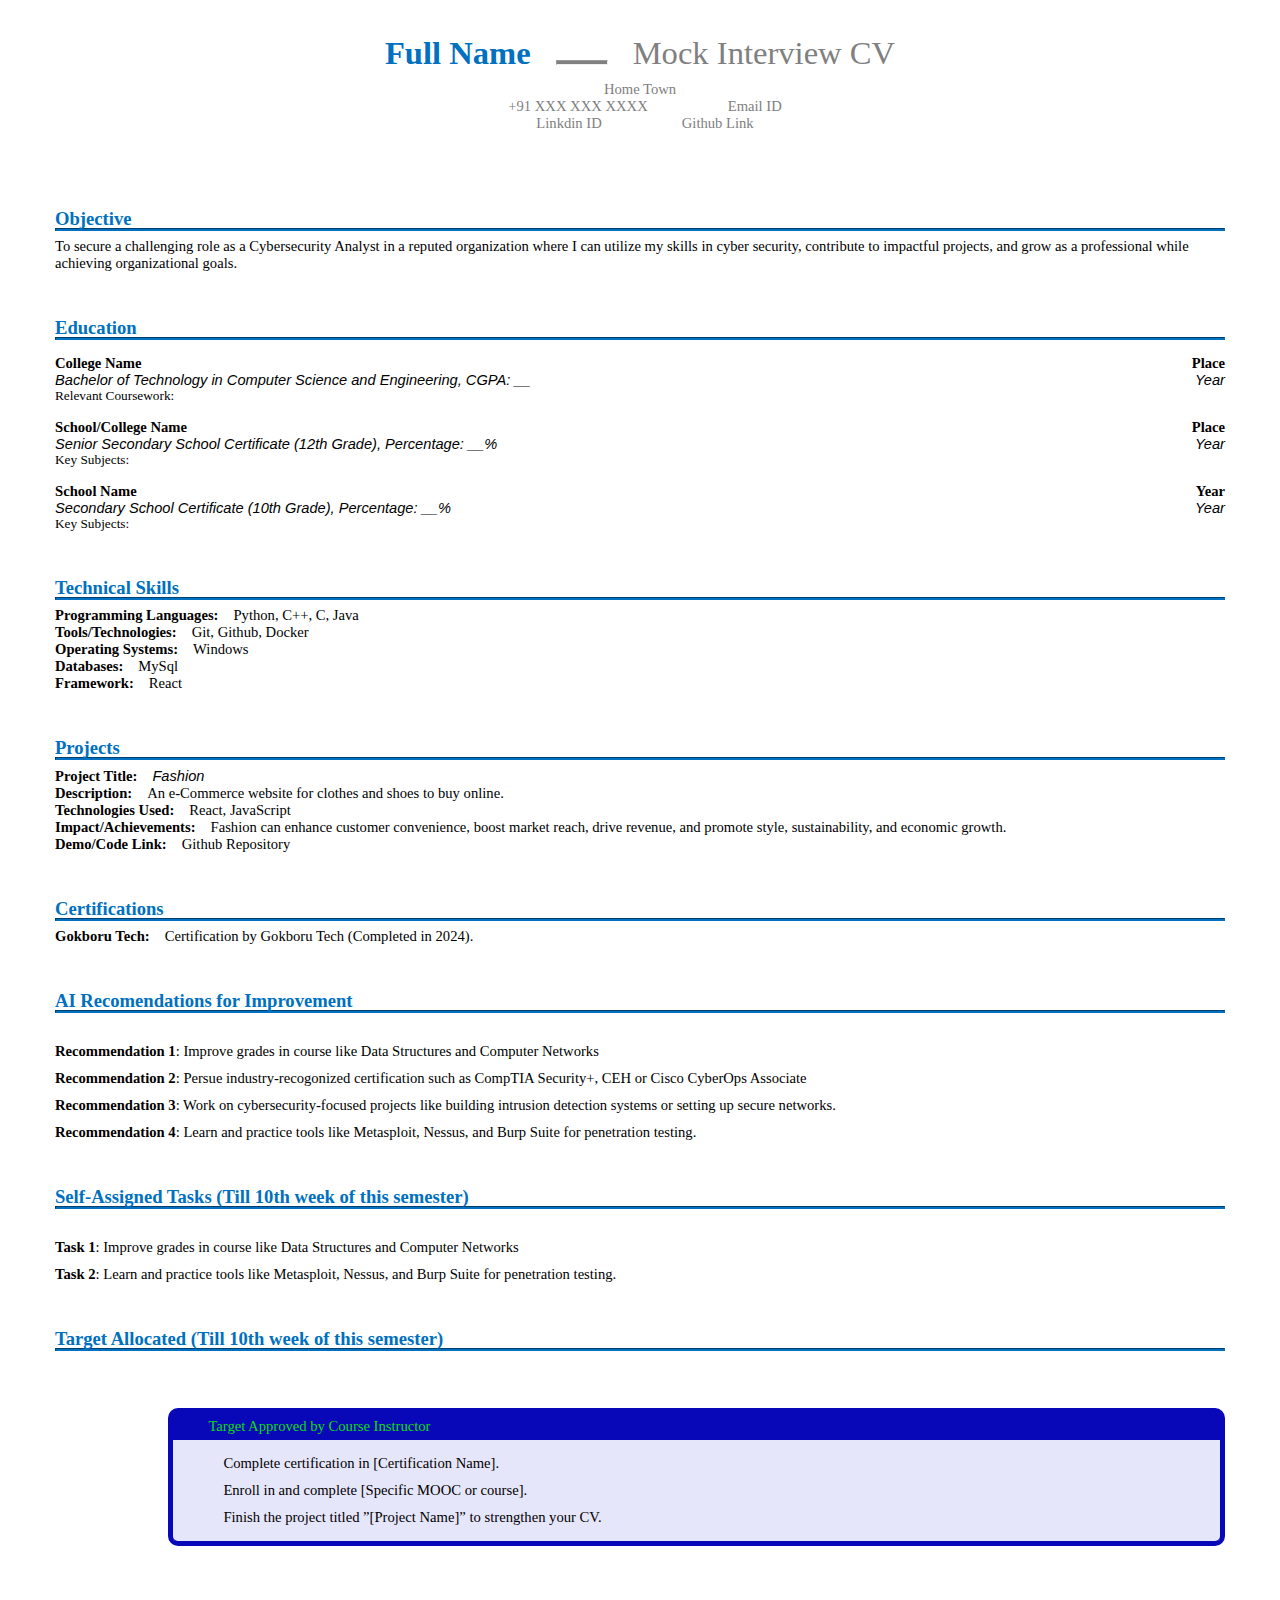
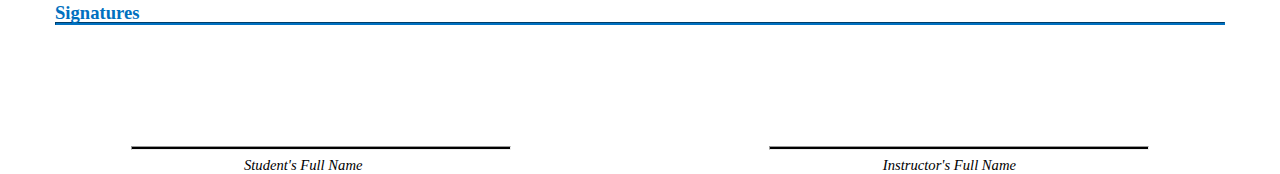
<file: CSE357/teacher.html>
<!DOCTYPE html>
<html lang="en">

<head>
    <meta charset="UTF-8">
    <meta name="viewport" content="width=device-width, initial-scale=1.0">
    <title>Teacher Resume</title>
    <link rel="stylesheet" href="teacher.css">
    <link rel="stylesheet" href="https://cdnjs.cloudflare.com/ajax/libs/font-awesome/6.7.1/css/all.min.css"
        integrity="sha512-5Hs3dF2AEPkpNAR7UiOHba+lRSJNeM2ECkwxUIxC1Q/FLycGTbNapWXB4tP889k5T5Ju8fs4b1P5z/iB4nMfSQ=="
        crossorigin="anonymous" referrerpolicy="no-referrer" />
</head>

<body>
    <div class="resume">
        <div class="head">
            <div class="name">Full Name</div>
            <hr class="nameHR">
            <div class="mock">Mock Interview CV</div>
        </div>
        <div class="address">
            <span>Home Town</span>
        </div>
        <div class="contact">
            <div class="perCon">
                <div class="phone">
                    <i class="fa-solid fa-mobile" style="color: #808080;"></i>
                    <span>+91 XXX XXX XXXX</span>
                </div>
                <i class="fa-solid fa-circle" style="color: #808080;"></i>
                <div class="phone">
                    <i class="fa-regular fa-envelope" style="color: #808080;"></i>
                    <span>Email ID</span>
                </div>
            </div>
            <div class="perCon">
                <div class="phone">
                    <i class="fa-brands fa-linkedin-in" style="color: #808080;"></i>
                    <a class="aa" target="_blank" href="#">Linkdin ID</a>
                </div>
                <i class="fa-solid fa-circle" style="color: #808080;"></i>
                <div class="phone">
                    <i class="fa-brands fa-github" style="color: #808080;"></i>
                    <a class="aa" target="_blank" href="#">Github Link</a>
                </div>
            </div>
        </div>
        <div class="obj">
            <div class="e">Objective</div>
            <hr class="regularHR">

            <div class="oobb">
                To secure a challenging role as a Cybersecurity Analyst in a reputed organization where I can utilize my
                skills in cyber security, contribute to impactful projects, and grow as a professional while achieving
                organizational goals.
            </div>
        </div>

    </div>
    <div class="edu">
        <div class="e">Education</div>
        <hr class="regularHR">

        <!-- Repeat this for multiple Education details -->
        <div class="eedd">
            <div class="uniNameAdd">
                <div class="uniName">College Name</div>
                <div class="uniAdd">Place</div>
            </div>
            <div class="degYr">
                <div class="deg">Bachelor of Technology in Computer Science and Engineering, CGPA: __</div>
                <div class="yr">Year</div>
            </div>
            <div class="courses">
                Relevant Coursework:
            </div>
        </div>

        <div class="eedd">
            <div class="uniNameAdd">
                <div class="uniName">School/College Name</div>
                <div class="uniAdd">Place</div>
            </div>
            <div class="degYr">
                <div class="deg">Senior Secondary School Certificate (12th Grade), Percentage: __%</div>
                <div class="yr">Year</div>
            </div>
            <div class="courses">
                Key Subjects:
            </div>
        </div>

        <div class="eedd">
            <div class="uniNameAdd">
                <div class="uniName">School Name</div>
                <div class="uniAdd">Year</div>
            </div>
            <div class="degYr">
                <div class="deg">Secondary School Certificate (10th Grade), Percentage: __%</div>
                <div class="yr">Year</div>
            </div>
            <div class="courses">
                Key Subjects:
            </div>
        </div>
    </div>

    <div class="edu">
        <div class="e">Technical Skills</div>
        <hr class="regularHR">

        <div class="skills">
            <div class="progSkill">
                <div class="prog">Programming Languages:</div>
                <div class="skill">Python, C++, C, Java</div>
            </div>
            <div class="progSkill">
                <div class="prog">Tools/Technologies:</div>
                <div class="skill">Git, Github, Docker</div>
            </div>
            <div class="progSkill">
                <div class="prog">Operating Systems:</div>
                <div class="skill">Windows</div>
            </div>
            <div class="progSkill">
                <div class="prog">Databases:</div>
                <div class="skill">MySql</div>
            </div>
            <div class="progSkill">
                <div class="prog">Framework:</div>
                <div class="skill">React</div>
            </div>
        </div>
    </div>

    <div class="edu">
        <div class="e">Projects</div>
        <hr class="regularHR">

        <div class="projectDes">
            <div class="projectTitle">
                <div class="title">Project Title:</div>
                <div class="dest">Fashion</div>
            </div>
            <div class="projectTitle">
                <div class="title">Description:</div>
                <div class="des">An e-Commerce website for clothes and shoes to buy online.</div>
            </div>
            <div class="projectTitle">
                <div class="title">Technologies Used:</div>
                <div class="des">React, JavaScript</div>
            </div>
            <div class="projectTitle">
                <div class="title">Impact/Achievements:</div>
                <div class="des">Fashion can enhance customer convenience, boost market reach, drive revenue, and
                    promote style, sustainability, and economic growth.</div>
            </div>
            <div class="projectTitle">
                <div class="title">Demo/Code Link:</div>
                <a class="des aaa" href="https://github.com/Adit1225/fashion" target="_blank">Github Repository</a>
            </div>
        </div>

        <!-- Copy this part to add new Projects -->

        <!-- <div class="projectDes acv">
                <div class="projectTitle">
                    <div class="title">Project Title:</div>
                    <div class="dest">Fashion</div>
                </div>
                <div class="projectTitle">
                    <div class="title">Description:</div>
                    <div class="des">An e-Commerce website for clothes and shoes to buy online.</div>
                </div>
                <div class="projectTitle">
                    <div class="title">Technologies Used:</div>
                    <div class="des">React, JavaScript</div>
                </div>
                <div class="projectTitle">
                    <div class="title">Impact/Achievements:</div>
                    <div class="des">Fashion can enhance customer convenience, boost market reach, drive revenue, and promote style, sustainability, and economic growth.</div>
                </div>
                <div class="projectTitle">
                    <div class="title">Demo/Code Link:</div>
                    <a class="des aaa" href="https://github.com/Adit1225/fashion" target="_blank">Github Repository</a>
                </div>
            </div> -->
    </div>

    <div class="edu">
        <div class="e">Certifications</div>
        <hr class="regularHR">
        <div class="CertDes">
            <div class="certDes">
                <div class="certname">Gokboru Tech:</div>
                <div class="des">Certification by Gokboru Tech (Completed in 2024).</div>
            </div>
        </div>
    </div>

    <div class="edu">
        <div class="e">AI Recomendations for Improvement</div>
        <hr class="regularHR">

        <div class="recom">
            <div class="recomDes">
                <div class="recomTitle">Recommendation 1<span class="titlee">: Improve grades in course like Data
                        Structures and Computer Networks</span></div>
            </div>
            <div class="recomDes">
                <div class="recomTitle">Recommendation 2<span class="titlee">: Persue industry-recogonized certification
                        such as CompTIA Security+, CEH or Cisco CyberOps Associate</span></div>
            </div>
            <div class="recomDes">
                <div class="recomTitle">Recommendation 3<span class="titlee">: Work on cybersecurity-focused projects
                        like building intrusion detection systems or setting up secure networks.</span></div>
            </div>
            <div class="recomDes">
                <div class="recomTitle">Recommendation 4<span class="titlee">: Learn and practice tools like Metasploit,
                        Nessus, and Burp Suite for penetration testing.</span></div>
            </div>
        </div>
    </div>

    <div class="edu">
        <div class="e">Self-Assigned Tasks (Till 10th week of this semester)</div>
        <hr class="regularHR">

        <div class="recom">
            <div class="recomDes">
                <div class="recomTitle">Task 1</div>
                <div class="titlee">: Improve grades in course like Data Structures and Computer Networks</div>
            </div>
            <div class="recomDes">
                <div class="recomTitle">Task 2</div>
                <div class="titlee">: Learn and practice tools like Metasploit, Nessus, and Burp Suite for penetration
                    testing.</div>
            </div>
        </div>
    </div>

    <div class="edu">
        <div class="e">Target Allocated (Till 10th week of this semester)</div>
        <hr class="regularHR">
        <div class="rrr">
            <div class="ad">
                Target Approved by Course Instructor
            </div>
            <div class="ab">
                <div class="ac">
                    <i class="fa-regular fa-circle" style="color: #075ced;"></i>
                    <span>Complete certification in [Certification Name].</span>
                </div>
                <div class="ac">
                    <i class="fa-regular fa-circle" style="color: #075ced;"></i>
                    <span>Enroll in and complete [Specific MOOC or course].</span>
                </div>
                <div class="ac">
                    <i class="fa-regular fa-circle" style="color: #075ced;"></i>
                    <span>Finish the project titled ”[Project Name]” to strengthen your CV.</span>
                </div>
            </div>
        </div>
    </div>

    <div class="sig">
        <div class="e">Signatures</div>
        <hr class="regularHR">

        <div class="sii">
            <div class="sigStu">
                <hr class="sigHR">
                <div class="sStu">Student's Full Name</div>
            </div>
            <div class="sigTea">
                <hr class="sigHR">
                <div class="sStu">Instructor's Full Name</div>
            </div>
        </div>
    </div>


    </div>
</body>

</html>
</file>
<file: index.css>
body {
    padding-top: 35px;
    padding-left: 55px;
    padding-right: 55px;
    margin: 0;
    font-family: 'Calibri';
}

.nameAdd {
    display: flex;
    flex-direction: column;
    align-items: center;
}

.name {
    font-size: 18px;
    font-weight: bold;
}

.cont {
    gap: 30px;
    display: flex;
    flex-wrap: wrap;
    font-size: 0.85rem;
    justify-content: center;
}

.project {
    margin-top: 25px;
}

.p {
    font-size: 20px;
    font-weight: bold;
}

hr {
    margin-top: 1px;
    margin-left: 10px;
    height: 1px;
    background-color: black;
}

.projectwithdes {
    margin-left: 25px;
}

.titledate {
    display: flex;
    justify-content: space-between;
}

.titlesub {
    display: flex;
}

.title {
    font-weight: bold;
}

.dandi {
    margin-left: 5px;
}

.subtitle {
    margin-left: 5px;
    font-style: italic;
}

.date {
    font-weight: bold;
}

.c {
    font-size: 20px;
    font-weight: bold;
}

.ccff{
    display: flex;
    flex-direction: column;
    gap: 15px;
}

.certificatwithdes {
    margin-left: 25px;
}

.webname {
    font-size: 18px;
    font-style: italic;
}

.t {
    margin-top: 10px;
    font-size: 20px;
    font-weight: bold;
}

.skillwithdesc{
    margin-left: 25px;
    display: flex;
    flex-direction: column;
}

.skill{
    display: flex;
}

.skilltitle{
    font-weight: bold;
}

.dess{
    margin-left: 5px;
}

.e{
    font-size: 20px;
    font-weight: bold;
    margin-top: 15px;
}

.a{
    margin-left: 25px;
    display: flex;
    flex-direction: column;
}

.b{
    display: flex;
    justify-content: space-between;
}

.d{
    font-weight: bold;
}

.x{
    font-weight: bold;
}

.z{
    display: flex;
    justify-content: space-between;
}

.f{
    font-size: 17px;
    font-style: italic;
}

.g{
    font-size: 17px;
    font-style: italic;
}

a{
    text-decoration: none;
    color: black;
}

.Summary{
    margin-top: 15px;
}

.s{
    font-weight: bold;
    font-size: 20px;
}

.ski{
    display: flex;
    flex-direction: column;
    gap: 15px;
}

.eedd{
    display: flex;
    flex-direction: column;
    gap: 15px;
}

.sTitle{
    display: flex;
    justify-content: space-between;
}

.Sdesc{
    display: flex;
    margin-top: 10px;
    text-align: justify;
}

.STech{
    display: flex;
    margin-top: 15px;
}

.thead{
    font-weight: bold;
    margin-right: 5px;
}
</file>
<file: GeneralCV/index.css>
.resume{
    display: flex;
    flex-direction: column;
    padding-top: 75px;
    padding-left: 50px;
    padding-right: 50px;
}

.name{
    color:#2E3092;
    font-family: 'Times New Roman', Times, serif;
    font-size: 22.61px;
    font-weight: bold;
}

.contact{
    display: flex;
    flex-direction: column;
    font-family: 'Georgia';
    font-size: 13.33px;
}

.link{
    display: flex;
    justify-content: space-between;
}

.linkdin{
    display: flex;
}

.linkdin2{
    margin-left: 4px;
    color: black;
    text-decoration: none;
}

.con{
    display: flex;
    justify-content: space-between;
}

#special{
    margin-top: 0.5cm;
}

.tt{
    margin-top: 25px;
    font-family: 'Georgia';
    /* font-size: 35px; */
    font-weight: bold;
}

.title{
    color:#2E3092;
    font-size: 15.96px;
}

.aa{
    display: flex;
    flex-direction: column;
    font-size: 11.97px;
    
}

.ab{
    display: flex;
    align-items: center;
}

.fa-solid{
    font-size: 11.96px;
}

.ac{
    margin-left: 25px;
    color:#2E3092;
    font-weight: bold;
    width:3.2cm;
}

.ad{
    font-weight: lighter;
}

.ba{
    display: flex;
    flex-direction: column;
}

.bb{
    display: flex;
    flex-direction: column;
}

.bc{
    display: flex;
    align-items: center;
    justify-content: space-between;
}

.bf{
    display: flex;
    align-items: center;
}

.bd{
    margin-left: 15px;
    color:#2E3092;
    font-weight: bold;
    font-size: 13.3px;
}

.be{
    font-size: 13.3px;
    font-weight: lighter;
}

.bg{
    font-style: italic;
}

.bh{
    margin-left: 50px;
    font-size: 11.97px;
}

.bi{
    display: flex;
    align-items: center;
}

.fa-regular{
    font-size: 7px;
}

.bj{
    margin-left: 15px;
}

.bk{
    margin-left: 12px;
    font-weight: normal;
}

.ca{
    display: flex;
    flex-direction: column;
}

.cb{
    display: flex;
    flex-direction: column;
    font-size: 11.97px;
}

.ggg{
    margin-top: 35px;
}

.cc{
    display: flex;
    justify-content: space-between;
}

.cd{
    display: flex;
    align-items: center;
}

.ce{
    margin-left: 15px;
    color: #2E3092;
    font-weight: bold;
}

.cf{
    font-weight: lighter;
}

.pul{
    margin-top: 1px;
    font-weight: normal;
}

.cg{
    margin-top: -12px;
    margin-left: 20px;
}

.ch{
    font-weight: bold;
}

.ci{
    font-weight: normal;
}

.da{
    font-size: 13.3px;
}

.de{
    display: flex;
    justify-content: space-between;
    font-weight: normal;
}

.ea{
    display: flex;
    flex-direction: column;
    font-size: 13.3px;
}

.eb{
    display: flex;
    flex-direction: column;
}

.ec{
    display: flex;
    justify-content: space-between;
}

.ee{
    display: flex;
    align-items: center;
}

.ef{
    margin-left: 15px;
    font-weight: bold;
    color:#2E3092;
}

.ed{
    display: flex;
    justify-content: space-between;
    font-family: 'Times New Roman';
}

.eh{
    margin-left: 25px;
    font-style: italic;
}

.ei{
    font-style: italic;
}

.points{
    font-weight: bold;
}

#sec{
    margin-top: 15px;
}

#ff{
    margin-left: 15px;
}
</file>
<file: SoftSkill/index.css>
.resume{
    display: flex;
    flex-direction: column;
    padding-top: 75px;
    padding-left: 50px;
    padding-right: 50px;
}

.name{
    color:#2E3092;
    font-family: 'Times New Roman', Times, serif;
    font-size: 50px;
    font-weight: bold;
}

.contact{
    display: flex;
    flex-direction: column;
    font-family: 'Georgia';
}

.link{
    display: flex;
    justify-content: space-between;
}

.linkdin{
    display: flex;
}

.linkdin2{
    margin-left: 4px;
    color: black;
    text-decoration: none;
}

.con{
    display: flex;
    justify-content: space-between;
}

#special{
    margin-top: 1.5cm;
}

.tt{
    margin-top: 25px;
    font-family: 'Georgia';
}

.title{
    color:#483A92;
    font-size: 25px;
}

.aa{
    display: flex;
    flex-direction: column;
}

.ab{
    display: flex;
    align-items: center;
}

.fa-solid{
    font-size: 23px;
}

.ac{
    margin-left: 25px;
    color: #2E3092;
    font-weight: bold;
    font-size: 23px;
    width:6cm;
}

.ad{
    font-size: 23px;
}

.ba{
    display: flex;
    flex-direction: column;
}

.bb{
    display: flex;
    flex-direction: column;
    font-size: 23px;
}

.bc{
    display: flex;
    align-items: center;
    justify-content: space-between;
    padding-right: 50px;
}

.bf{
    display: flex;
    align-items: center;
}

.bd{
    margin-left: 15px;
    color:#2E3092;
    font-weight: bold;
    font-size: 23px;
}

.bg{
    font-style: italic;
}

.bh{
    margin-left: 50px;
}

.bi{
    display: flex;
    align-items: center;
}

.fa-regular{
    font-size: 7px;
}

.bj{
    margin-left: 15px;
    font-weight: bold;
}

.bk{
    margin-left: 12px;
}

.ca{
    display: flex;
    flex-direction: column;
}

.cb{
    display: flex;
    flex-direction: column;
    font-size: 23px;
}

.ggg{
    margin-top: 35px;
}

.cc{
    display: flex;
    justify-content: space-between;
    padding-right: 50px;
}

.cd{
    display: flex;
    align-items: center;
}

.ce{
    margin-left: 15px;
    color: #2E3092;
    font-size: 23px;
    font-weight: bold;
}

.pul{
    margin-top: -5px;
    list-style: none;
    margin-left: -40px;
}

.cg{
    margin-top: -20px;
}

.ch{
    font-weight: bold;
}

.da{
    font-size: 23px;
}

.de{
    display: flex;
    justify-content: space-between;
    padding-right: 50px;
}

.ea{
    display: flex;
    flex-direction: column;
}

.eb{
    display: flex;
    flex-direction: column;
    font-size: 23px;
}

.ec{
    display: flex;
    justify-content: space-between;
}

.ee{
    display: flex;
    align-items: center;
}

.ef{
    margin-left: 15px;
    font-weight: bold;
    color:#2E3092;
}

.ed{
    display: flex;
    justify-content: space-between;
    font-family: 'Times New Roman';
}

.eh{
    margin-left: 25px;
    font-style: italic;
}

.ei{
    font-style: italic;
}

.points{
    font-weight: bold;
}

#sec{
    margin-top: 15px;
}
</file>
<file: SpecializedCV/index.css>
body {
    padding-top: 35px;
    padding-left: 55px;
    padding-right: 55px;
    margin: 0;
    font-family: 'Calibri';
}

.nameAdd {
    display: flex;
    flex-direction: column;
    align-items: center;
}

.name {
    font-size: 18px;
    font-weight: bold;
}

.cont {
    gap: 30px;
    display: flex;
    flex-wrap: wrap;
    font-size: 0.85rem;
    justify-content: center;
}

.project {
    margin-top: 25px;
}

.p {
    font-size: 20px;
    font-weight: bold;
}

.dura{
    font-weight: bold;
}

hr {
    margin-top: 1px;
    margin-left: 10px;
    height: 3px;
    background-color: black;
}

.projectwithdes {
    margin-left: 25px;
}

.titledate {
    display: flex;
    justify-content: space-between;
}

.titlesub {
    display: flex;
}

.title {
    font-weight: bold;
}

.dandi {
    margin-left: 5px;
}

.subtitle {
    margin-left: 5px;
    font-style: italic;
}

.date {
    font-weight: bold;
}

.c {
    font-size: 20px;
    font-weight: bold;
}

.ccff{
    display: flex;
    flex-direction: column;
    gap: 15px;
}

.certificatwithdes {
    margin-left: 25px;
}

.webname {
    font-size: 18px;
    font-style: italic;
}

.t {
    margin-top: 10px;
    font-size: 20px;
    font-weight: bold;
}

.skillwithdesc{
    margin-left: 25px;
    display: flex;
    flex-direction: column;
}

.skill{
    display: flex;
}

.skilltitle{
    font-weight: bold;
}

.dess{
    margin-left: 5px;
}

.e{
    font-size: 20px;
    font-weight: bold;
    margin-top: 15px;
}

.a{
    margin-left: 25px;
    display: flex;
    flex-direction: column;
}

.b{
    display: flex;
    justify-content: space-between;
}

.d{
    font-weight: bold;
}

.x{
    font-weight: bold;
}

.z{
    display: flex;
    justify-content: space-between;
}

.f{
    font-size: 17px;
    font-style: italic;
}

.g{
    font-size: 17px;
    font-style: italic;
}

a{
    text-decoration: none;
    color: black;
}

.Summary{
    margin-top: 15px;
}

.s{
    font-weight: bold;
    font-size: 20px;
}

.ski{
    display: flex;
    flex-direction: column;
    gap: 15px;
}

.eedd{
    display: flex;
    flex-direction: column;
    gap: 15px;
}

.sTitle{
    display: flex;
    justify-content: space-between;
}

.Sdesc{
    display: flex;
    margin-top: 10px;
    text-align: justify;
}

.STech{
    display: flex;
    margin-top: 15px;
}

.thead{
    font-weight: bold;
    margin-right: 5px;
}
</file>
<file: CSE357/index.css>
body {
    padding-top: 35px;
    padding-left: 55px;
    padding-right: 55px;
    margin: 0;
    font-family: 'Tahoma';
}

.resume{
    display: flex;
    flex-direction: column;
}

.head{
    display: flex;
    margin: auto;
    font-size: 32.585px;
}

.name{
    font-weight: bold;
    color: #0070C0;
    margin-right: 25px;
}

.nameHR{
    width: 50px;
    height: 3px;
    background-color: grey;
    margin-top: 25px;
}

.mock{
    color: grey;
    margin-left: 25px;
}

.address{
    margin: auto;
    display: flex;
    font-size: 14.63px;
    color: rgb(128, 128, 128);
}

.obj{
    margin-top: 2cm;
}

.contact{
    display: flex;
    flex-direction: column;
    align-items: center;
    font-size: 14.63px;;
}

.perCon{
    display: flex;
    gap: 35px;
}

.phone{
    display: flex;
    color: grey;
    gap:10px;
    align-items: baseline;
}

.fa-circle{
    font-size: 10px;
    margin-top: 14.63px;
}

.aa{
    text-decoration: none;
    color: grey;
}

.edu{
    margin-top: 45px;
}

.e{
    font-size: 18.62px;
    font-weight: bold;
    color:#0070C0;
}

.regularHR{
    background-color: #0070C0;
    height: 1px;
    border-color: #0070C0;
    margin-top: -2px;
}

.oobb{
    font-size: 14.63px;
}

.eedd{
    font-size: 14.63px;
}

.uniNameAdd{
    margin-top: 15px;
    display: flex;
    justify-content: space-between;
    font-weight: bold;
}

.degYr{
    display: flex;
    justify-content: space-between;
    font-style: italic;
    font-family: 'Arial';
}

.courses{
    font-size: 13.3px;
}

.skills{
    font-size: 14.63px;
}

.progSkill{
    display: flex;
}

.prog{
    font-weight: bold;
    margin-right: 15px;
}

.projectDes{
    display: flex;
    flex-direction: column;
    font-size: 14.63px;
}

.dest{
    font-family: 'Arial';
    font-style: italic;
}

.acv{
    margin-top: 1.5cm;
}

.projectTitle{
    display: flex;
}

.title{
    font-weight: bold;
    margin-right: 15px;
}

.CertDes{
    display: flex;
    flex-direction: column;
    font-size: 14.63px;
}

.certDes{
    display: flex;
}

.certname{
    font-weight: bold;
    margin-right: 15px;
}

.aaa{
    text-decoration: none;
    color: black;
}
</file>
<file: CSE357/teacher.css>
body {
    padding-top: 35px;
    padding-left: 55px;
    padding-right: 55px;
    margin: 0;
    font-family: 'Calibri';
    font-size: 14.63px;
}

.resume{
    display: flex;
    flex-direction: column;
}

.head{
    display: flex;
    margin: auto;
    font-size: 32.585px;
}

.name{
    font-weight: bold;
    color: #0070C0;
    margin-right: 25px;
}

.nameHR{
    width: 50px;
    height: 3px;
    background-color: grey;
    margin-top: 25px;
}

.mock{
    color: grey;
    margin-left: 25px;
}

.address{
    margin: auto;
    display: flex;
    font-size: 14.63px;
    color: rgb(128, 128, 128);
}

.obj{
    margin-top: 2cm;
}

.contact{
    display: flex;
    flex-direction: column;
    align-items: center;
    font-size: 14.63px;
}

.perCon{
    display: flex;
    gap: 35px;
}

.phone{
    display: flex;
    color: grey;
    gap:10px;
    align-items: baseline;
}

.fa-circle{
    font-size: 10px;
    margin-top: 10px;
}

.aa{
    text-decoration: none;
    color: grey;
}

.edu{
    margin-top: 45px;
}

.e{
    font-size: 18.62px;
    font-weight: bold;
    color:#0070C0;
}

.regularHR{
    background-color: #0070C0;
    height: 1px;
    border-color: #0070C0;
    margin-top: -2px;
}

.oobb{
    font-size: 14.63px;
}

.eedd{
    font-size: 14.63px;
}

.uniNameAdd{
    margin-top: 15px;
    display: flex;
    justify-content: space-between;
    font-weight: bold;
}

.degYr{
    display: flex;
    justify-content: space-between;
    font-style: italic;
    font-family: 'Arial';
}

.courses{
    font-size: 13.3px;
}

.skills{
    font-size: 14.63px;
}

.progSkill{
    display: flex;
}

.prog{
    font-weight: bold;
    margin-right: 15px;
}

.projectDes{
    display: flex;
    flex-direction: column;
    font-size: 14.63px;
}

.dest{
    font-style: italic;
    font-family: 'Arial';
}

.acv{
    margin-top: 1.5cm;
}

.projectTitle{
    display: flex;
}

.title{
    font-weight: bold;
    margin-right: 15px;
}

.CertDes{
    display: flex;
    flex-direction: column;
    font-size: 14.63px;
}

.certDes{
    display: flex;
}

.certname{
    font-weight: bold;
    margin-right: 15px;
}

.aaa{
    text-decoration: none;
    color: black;
}

.recom{
    margin-top: 30px;
    text-align: justify;
}

.recomDes{
    margin-top: 10px;
    display: flex;
}

.recomTitle{
    font-weight: bold;
}

.titlee{
    font-weight: normal;
}

.rrr {
    display: flex;
    flex-direction: column;
    margin-left: 3cm;
    border: 5px solid rgb(8, 8, 184);
    border-radius: 10px;
    margin-top: 1.5cm;
}

.ad {
    background-color: rgb(8, 8, 184);
    color: rgb(8, 222, 8);
    padding-left: 35px;
    padding-top: 5px;
    padding-bottom: 5px;
}

.ab {
    display: flex;
    flex-direction: column;
    padding-left: 35px;
    padding-top: 15px;
    padding-bottom: 15px;
    gap: 10px;
    justify-content: center;
    background-color: rgba(130, 130, 228, 0.197);
}

.ac {
    display: flex;
    align-items: center;
    gap: 15px;
}

.sig{
    margin-top: 1.5cm;
}

.sii{
    display: flex;
    justify-content: space-between;
    padding-left: 2cm;
    padding-right: 2cm;
    margin-top: 3cm;
}

.sigHR{
    width: 10cm;
    background-color: black;
    height:2px;
}

.sStu{
    margin-left: 3cm;
    font-style: italic;
}
</file>
